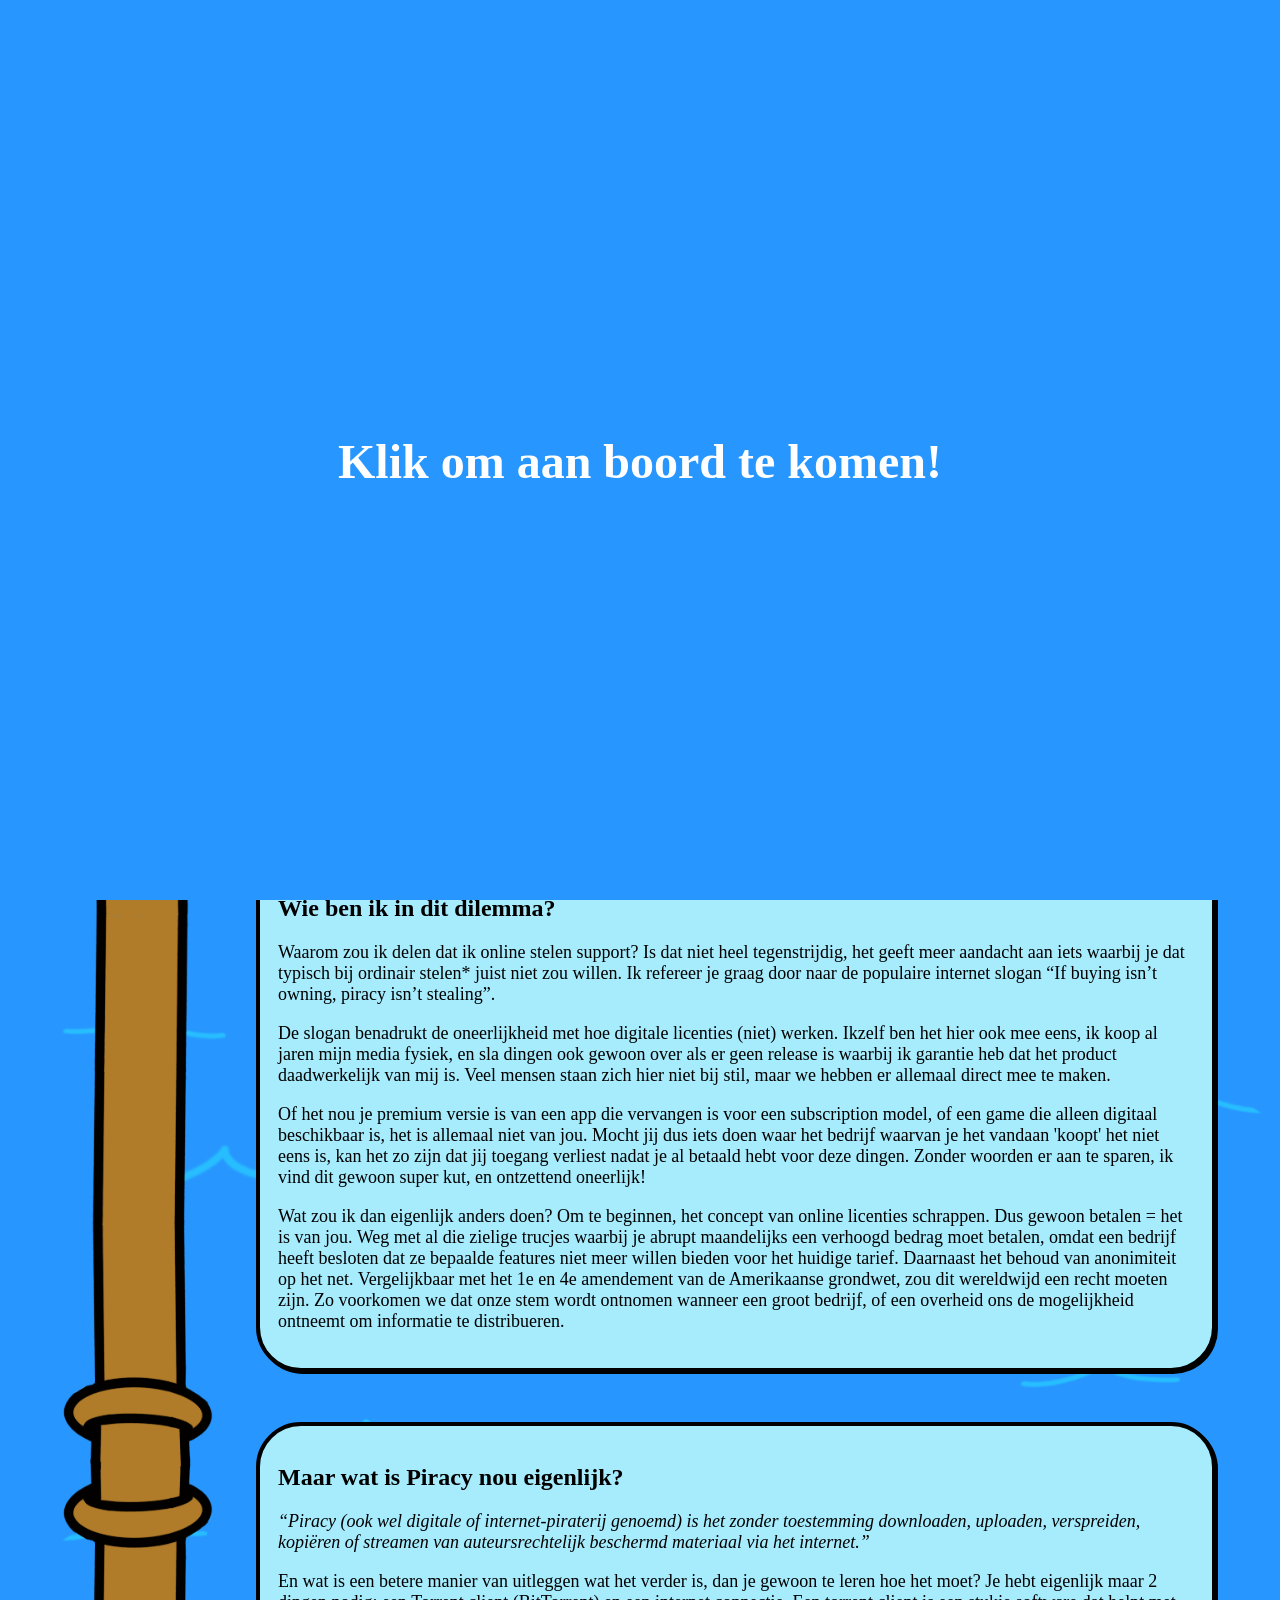
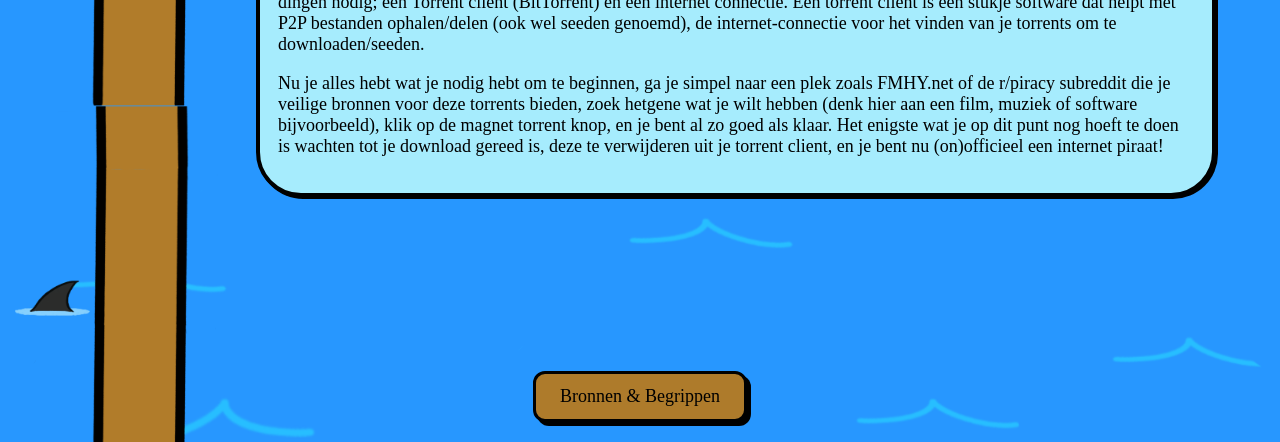
<file: index.html>
<!DOCTYPE html>
<html lang="en">
<head>
    <meta charset="UTF-8">
    <meta name="viewport" content="width=device-width, initial-scale=1.0">
    <title>The High Seas</title>
    <link rel="stylesheet" href="style.css">
</head>
<body class="mainbody">

<input type="checkbox" id="Stap-aan-boord" class="overlay-toggle">

<label for="Stap-aan-boord" class="siteoverlay">
  <div class="overlaypagina">
    <h1>Klik om aan boord te komen!</h1>
  </div>
</label>

<section class="windgust">
  <img src="assets/MainBackgroundv3.png" alt="Piraten Kraaiennest, een man met een telescoop en papegaai, die een haai bekijkt">

<div class="container">
    <h1 class="titel-wave">
        <span>S</span>
        <span>t</span>
        <span>e</span>
        <span>l</span>
        <span>e</span>
        <span>n</span>
        <span class="word-space">o</span>
        <span>f</span>
        <span class="word-space">D</span>
        <span>e</span>
        <span>l</span>
        <span>e</span>
        <span>n</span>
        <span>?</span>
    </h1>
</div>


  <svg viewBox="0 0 500 140" preserveAspectRatio="none">
    <g id="wind-strands" fill="none" stroke="#fff"
       stroke-width="6" stroke-linecap="round">
      <path d="M-10 40 Q45 12 100 38 T205 36 T310 42 T420 28 T520 32"/>
      <path d="M-10 68 Q55 42 115 68 T230 62 T340 74 T520 54"/>
      <path d="M-10 94 Q50 74 110 94 T220 89 T335 97 T460 85"/>
      <!--Dit plus het toebehorende stukje CSS zijn het enigste gedeelte van mijn code dat met behulp van AI is gedaan, dit was vooral om te testen hoe een SVG animatie maken binnen html/css van ze gang ging.-->
    </g>
  </svg>
</section>

<!--ik heb het gespam van <br> gecorrigeerd door een padding-bottom te gebruiken in de css op windgust inmiddels^^ dit was gewoon ff snel eerder-->

<div class="loopbg">
    <main>
<!--deze achtergrond zorgde ervoor dat er bij elke kleine verandering altijd iets verschoof, vandaar dat het nu onder de main achtergrond een eigen div is, om dit te voorkomen.-->
    <section class="textinfo">
            
            <h2 tabindex="0">Wie ben ik in dit dilemma?</h2>
        <p>
            Waarom zou ik delen dat ik online stelen support? Is dat niet heel tegenstrijdig, het geeft meer aandacht aan iets waarbij je dat typisch bij ordinair stelen* juist niet zou willen.
            Ik refereer je graag door naar de populaire internet slogan “If buying isn’t owning, piracy isn’t stealing”. 
        </p>
        <p>
            De slogan benadrukt de oneerlijkheid met hoe digitale licenties (niet) werken. 
            Ikzelf ben het hier ook mee eens, ik koop al jaren mijn media fysiek, en sla dingen ook gewoon over als er geen release is waarbij ik garantie heb dat het product daadwerkelijk van mij is. 
            Veel mensen staan zich hier niet bij stil, maar we hebben er allemaal direct mee te maken. 
        </p>
        <p>
            Of het nou je premium versie is van een app die vervangen is voor een subscription model, of een game die alleen digitaal beschikbaar is, het is allemaal niet van jou.
            Mocht jij dus iets doen waar het bedrijf waarvan je het vandaan 'koopt' het niet eens is, kan het zo zijn dat jij toegang verliest nadat je al betaald hebt voor deze dingen.
            Zonder woorden er aan te sparen, ik vind dit gewoon super kut, en ontzettend oneerlijk!
        </p>
        <p>
            Wat zou ik dan eigenlijk anders doen? Om te beginnen, het concept van online licenties schrappen. 
            Dus gewoon betalen = het is van jou. Weg met al die zielige trucjes waarbij je abrupt maandelijks een verhoogd bedrag moet betalen, omdat een bedrijf heeft besloten dat ze bepaalde features niet meer willen bieden voor het huidige tarief. 
            Daarnaast het behoud van anonimiteit op het net. Vergelijkbaar met het 1e en 4e amendement van de Amerikaanse grondwet, zou dit wereldwijd een recht moeten zijn. 
            Zo voorkomen we dat onze stem wordt ontnomen wanneer een groot bedrijf, of een overheid ons de mogelijkheid ontneemt om informatie te distribueren.
        </p>
    </section>
    

<section class="textinfo">
        <h2 tabindex="0">Maar wat is Piracy nou eigenlijk?</h2>
        <p>
        <em>“Piracy (ook wel digitale of internet-piraterij genoemd) is het zonder toestemming downloaden, uploaden, verspreiden, kopiëren of streamen van auteursrechtelijk beschermd materiaal via het internet.”</em>
        </p>
        <p>
        En wat is een betere manier van uitleggen wat het verder is, dan je gewoon te leren hoe het moet? Je hebt eigenlijk maar 2 dingen nodig; een Torrent client (BitTorrent) en een internet connectie. 
        Een torrent client is een stukje software dat helpt met P2P bestanden ophalen/delen (ook wel seeden genoemd), de internet-connectie voor het vinden van je torrents om te downloaden/seeden.
        </p>
        <p>
        Nu je alles hebt wat je nodig hebt om te beginnen, ga je simpel naar een plek zoals FMHY.net of de r/piracy subreddit die je veilige bronnen voor deze torrents bieden, 
        zoek hetgene wat je wilt hebben (denk hier aan een film, muziek of software bijvoorbeeld), klik op de magnet torrent knop, en je bent al zo goed als klaar.
        Het enigste wat je op dit punt nog hoeft te doen is wachten tot je download gereed is, deze te verwijderen uit je torrent client, en je bent nu (on)officieel een internet piraat!
        </p>
</section>
    </main>
    
    <div class="haai-loop">
        <img src="assets/Haai_Loop.png" alt="Een haai die van links naar rechts zwemt" class="haai">
    </div>
    <!--dit wou ik met de hand animeren, maar holy moly wat heeft het mij een gedoe gekost dat ik per se wou dat de haai zich omdraaide wanneer het de zijkant raakte... Meer info hierover op mijn style file-->
    <footer>
    <a href="bron.html">Bronnen &amp; Begrippen</a>
</footer>
</div>
</body>
</html>
</file>
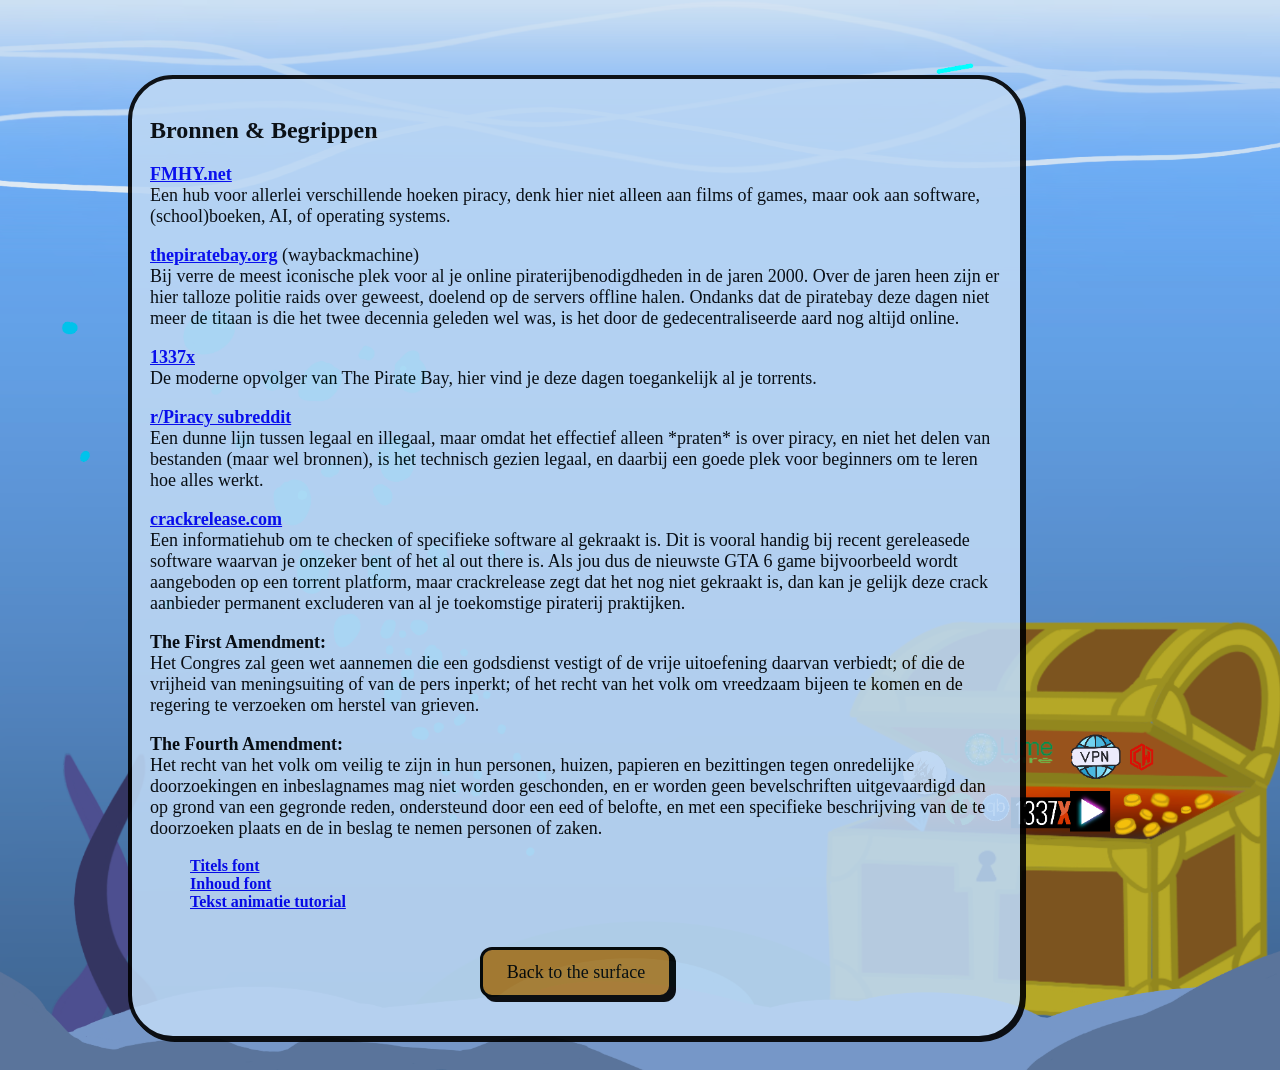
<file: bron.html>
<!DOCTYPE html>
<html lang="en">
<head>
    <meta charset="UTF-8">
    <meta name="viewport" content="width=device-width, initial-scale=1.0">
    <title>Bronnen & Begrippen</title>
    <link rel="stylesheet" href="style.css">
</head>

<body class="bronbody">

<section class="bgimg">

    <img src="assets/BronBackground.png" alt="Achtergrond van de zee onderwater">
    <section class="textBB">

    <h2 tabindex="0">Bronnen & Begrippen</h2>
        <p>
            <a href="https://fmhy.net/" tabindex="1"><strong>FMHY.net</strong></a><br>
            Een hub voor allerlei verschillende hoeken piracy, denk hier niet alleen aan films of games, maar ook aan software, (school)boeken, AI, of operating systems.
        </p>
        <p>
            <a href="https://web.archive.org/web/20070430150441/http://thepiratebay.org/" tabindex="1"><strong>thepiratebay.org</strong></a> (waybackmachine)<br>
            Bij verre de meest iconische plek voor al je online piraterijbenodigdheden in de jaren 2000. Over de jaren heen zijn er hier talloze politie raids over geweest, doelend op de servers offline halen. 
            Ondanks dat de piratebay deze dagen niet meer de titaan is die het twee decennia geleden wel was, is het door de gedecentraliseerde aard nog altijd online. 
        </p>
        <p>
            <a href="https://1337x.la/" tabindex="1"><strong>1337x</strong></a><br>
            De moderne opvolger van The Pirate Bay, hier vind je deze dagen toegankelijk al je torrents.
        </p>
        <p>
            <a href="https://www.reddit.com/r/Piracy/" tabindex="1"><strong>r/Piracy subreddit</strong></a><br>
            Een dunne lijn tussen legaal en illegaal, maar omdat het effectief alleen *praten* is over piracy, en niet het delen van bestanden (maar wel bronnen), 
            is het technisch gezien legaal, en daarbij een goede plek voor beginners om te leren hoe alles werkt.
        </p>
        <p>
            <a href="https://www.crackrelease.com" tabindex="1"><strong>crackrelease.com</strong></a><br>
            Een informatiehub om te checken of specifieke software al gekraakt is. Dit is vooral handig bij recent gereleasede software waarvan je onzeker bent of het al out there is. 
            Als jou dus de nieuwste GTA 6 game bijvoorbeeld wordt aangeboden op een torrent platform, maar crackrelease zegt dat het nog niet gekraakt is, dan kan je gelijk deze crack aanbieder permanent excluderen van al je toekomstige piraterij praktijken.
        </p>
        <p>
            <strong tabindex="1">The First Amendment:</strong> <br>
            Het Congres zal geen wet aannemen die een godsdienst vestigt of de vrije uitoefening daarvan verbiedt; of die de vrijheid van meningsuiting of van de pers inperkt; of het recht van het volk om vreedzaam bijeen te komen en de regering te verzoeken om herstel van grieven.
        </p>
        <P>
            <strong tabindex="1">The Fourth Amendment:</strong> <br>
            Het recht van het volk om veilig te zijn in hun personen, huizen, papieren en bezittingen tegen onredelijke doorzoekingen en inbeslagnames mag niet worden geschonden, en er worden geen bevelschriften uitgevaardigd dan op grond van een gegronde reden, ondersteund door een eed of belofte, en met een specifieke beschrijving van de te doorzoeken plaats en de in beslag te nemen personen of zaken.
        </P>
            <!--de strong word hier onder andere als tool ook gebruikt om de kopjes van de teksten hier een tabindex te geven. Voor consistentie sake heeft elk kopje er dus een gekregen ipv alleen de amendementen.-->
        <ul><strong>
            <li><a href="https://fonts2u.com/cezanne-regular.font">Titels font</a></li>
            <li><a href="https://fonts2u.com/block-ride.font">Inhoud font</a></li>
            <li><a href="https://www.youtube.com/watch?v=CI-vuBp_hJY">Tekst animatie tutorial</a></li>
            </strong>
        </ul>
        <footer>
    <a href="index.html">Back to the surface</a>
</footer>

        </section>
</section>

</body>
</html>
</file>
<file: style.css>
body {
  margin: 0;
}

.container {
  display: flex;
  position: absolute;
  top: 30%;
  justify-content: center;
  width: 100%;
  z-index: 3;
  font-family: cezanne;
  color: #2D2E2D;
  text-shadow: 10px 10px 20px black;
}
/*Text shadow voor betere leesbaarheid, text kleur is dezelfde als de vlag kleur, meer samenhang hierdoor.*/

h1 {
  font-family: cezanne;
}

h2 {
  font-family: cezanne;
}
p {
  font-family: block ride;
  font-size: large;
}

.titel-wave {
  display: flex;
  font-size: 5rem;
  flex-direction: row;
  justify-content: center;
  flex-wrap: nowrap;
  margin: 0;
  padding: 0;
}

.titel-wave span {
  animation: wave 3.9s ease-in-out infinite;
}

.titel-wave span:nth-child(1) {
  animation-delay: 0s;
}
.titel-wave span:nth-child(2) {
  animation-delay: 0.2s;
}
.titel-wave span:nth-child(3) {
  animation-delay: 0.4s;
}
.titel-wave span:nth-child(4) {
  animation-delay: 0.6s;
}
.titel-wave span:nth-child(5) {
  animation-delay: 0.8s;
}
.titel-wave span:nth-child(6) {
  animation-delay: 1s;
}
.titel-wave span:nth-child(7) {
  animation-delay: 1.2s;
}
.titel-wave span:nth-child(8) {
  animation-delay: 1.4s;
}
.titel-wave span:nth-child(9) {
  animation-delay: 1.6s;
}
.titel-wave span:nth-child(10) {
  animation-delay: 1.8s;
}
.titel-wave span:nth-child(11) {
  animation-delay: 2s;
}
.titel-wave span:nth-child(12) {
  animation-delay: 2.2s;
}
.titel-wave span:nth-child(13) {
  animation-delay: 2.4s;
}
.titel-wave span:nth-child(14) {
  animation-delay: 2.6s;
}
@keyframes wave {
  0%, 100% {
    transform: translateY(0);
  }
  50% {
    transform: translateY(-20px);
  }
  
}



.word-space {
    margin-left: 0.5rem;
}


.loopbg {
    margin: 0;
    background: url(assets/Eind_Loop_Bottomv4.png) repeat-y center top;
    background-size: 100% auto;
}
/*repeat-y hier omdat het effectief 2 foto's zijn, de originele met het kraaijennest, haaienfin etc... en dan de water achtergrond die looped*/
.bronbody {
  margin: 0;
}

.bgimg {
    display: grid;
    grid-template-columns: 1fr;
    position: relative;
}

.bgimg > img {
    display: block;
    width: 100%;
    height: 100%;
    grid-area: 1 / 1;
    object-fit: cover;
    object-position: top;
}

.bgimg .textBB {
    position: relative;
    grid-area: 1 / 1;
    align-self: start;
    justify-self: start;

    width: 70%;
    margin: 75px 0 30px 10%;
    box-sizing: border-box;

    z-index: 1;
}

.textinfo {
    background: #a6ecfd;
    border: 4px solid black;
    border-radius: 5vh;
    padding: 2vh;

    margin-left: 20%;
    margin-right: 5%;
    margin-bottom: 50px;

    box-shadow: 2px 2px 0 #000;
}

.textBB {
    background: #BCD7F4;
    border: 4px solid black;
    border-radius: 5vh;
    padding: 2vh;
    opacity: 90%;

    margin-top: 75px;
    margin-left: 5%;
    margin-right: 5%;

    box-shadow: 2px 2px 0 #000;
}


.windgust img {
  display: block;
  width: 100%;
  height: auto;
}

.windgust svg {
  opacity: 0.4;
  padding-top: 400px;
  position: absolute;
  inset: 0;
  width: 100%;
  height: 30%;
  z-index: 2;
}

#wind-strands {
  animation: gust 8s ease-in-out infinite;
}

@keyframes gust {
  0%, 100% {
    translate: -12px 0;
    opacity: 0.25;
  }
  50% {
    translate: 12px 0;
    opacity: 1;
  }
}

html, body {
  overflow-x: hidden;
}

.haai-loop {
  animation: move 5s ease-in-out infinite alternate;
}

.haai {
  width: 100px;
  animation: face 10s steps(1, end) infinite;
}

@keyframes move {
  from { translate: 20% 0; }
  to   { translate: 90% 0; }
}
/*  Mijn god wat heeft dit stukje hieronder mij veel ellende gegeven, ik had voor de langste tijd niet door dat het 2 losse animaties moesten zijn.
    Het MOEST voor mij gewoon draaien op de zijkant, het zag er voorheen uit als een dronken haai namelijk...*/
@keyframes face {
  0%, 49.99% { scale: -1 1; }
  50%, 99.99% { scale: 1 1; }
}

footer{
  padding-top: 20px;
  text-align: center;
  padding-bottom: 20px;
  font-family: block ride;
}

footer a {
    display: inline-block; 
    place-items: center;
    background-color: #AE7B2B;
    color: #000;
    text-decoration: none;

    padding: 12px 24px;
    border: 3px solid #000;
    border-radius: 12px;

    font-size: 18px;

    box-shadow: 4px 4px 0 #000;
    transition: transform 0.2s ease,
                box-shadow 0.2s ease,
                background-color 0.2s ease;
}

/*Op advies van Hannah dit stukje voor de knop met behulp van een youtube tutorial gemaakt, 
  ik had moeite met de footer een prettig uitziende overloop te geven van het daadwerkelijk stukje website erboven, de kleuren zijn gebasseerd op mijn bestaande huismerk.
  Dit was oorspronkelijk gewoon een horizontale bar met een hyperlink, maar ik vond het er niet prettig uitzien en liep daardoor nogal vast. Bleek dat die bar weglaten in plaats voor een knop veel mooier uitkwam, 
  iets waar ik simpelweg te ingewikkeld voor over na aan het denken was.*/

footer a:hover {
    background-color: #C9943D;
    transform: translate(2px, 2px);
    box-shadow: 2px 2px 0 #000;
}

footer a:active {
    transform: translate(4px, 4px);
    box-shadow: none;
}

footer a:focus-visible {
    outline: 3px solid #a6ecfd;
    outline-offset: 4px;
}
li {
  list-style-type: none;
  font-family: block ride;
}


.overlay-toggle {
  position: fixed;
  width: 1px;
  height: 1px;
  opacity: 0;
  pointer-events: none;
}

.siteoverlay {
  position: fixed;
  inset: 0;
  z-index: 999999;

  display: flex;
  justify-content: center;
  align-items: center;

  background: #2797FF;
  color: white;
  text-align: center;
  cursor: pointer;

  opacity: 1;
  visibility: visible;
  transition: opacity 5s ease, visibility 5s ease;
}

.overlaypagina h1 {
  font-size: 3rem;
  margin-bottom: 10px;
}

.overlaypagina p {
  font-size: 1.2rem;
}

.overlay-toggle:checked + .siteoverlay {
  opacity: 0;
  visibility: hidden;
  pointer-events: none;
}
</file>
